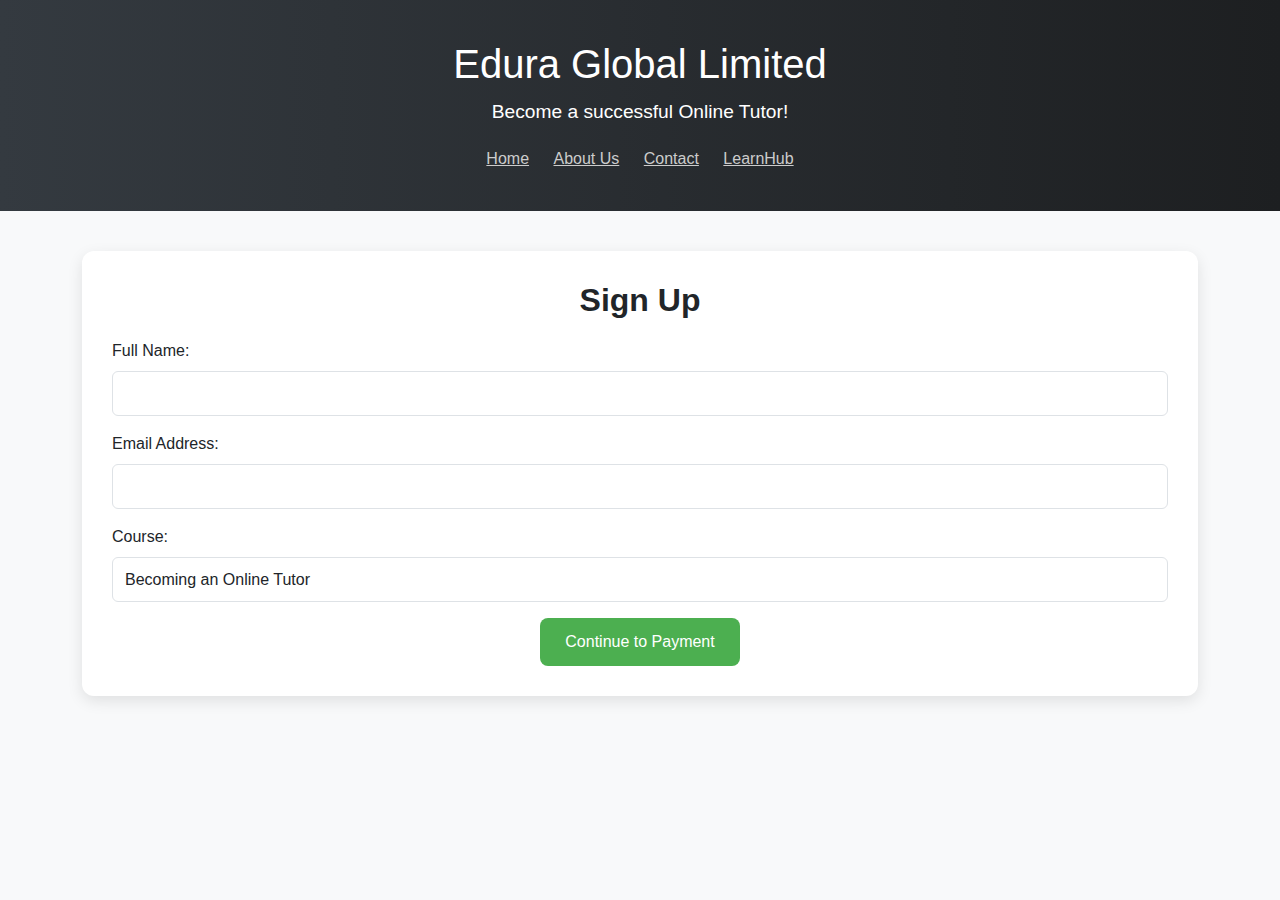
<file: index.html>
<!DOCTYPE html>
<html lang="en">
<head>
  <meta charset="UTF-8" />
  <meta http-equiv="X-UA-Compatible" content="IE=edge">
  <meta name="viewport" content="width=device-width, initial-scale=1.0"/>
  <title>Edura Global Limited | Become an Online Tutor</title>
  <meta name="description" content="Edura Global Limited is a premier provider of online tutor training, dedicated to equipping educators with the skills and tools necessary for effective virtual instruction. Our comprehensive programs cover curriculum design, student engagement strategies, and technology integration to empower tutors worldwide." />
  <meta name="keywords" content="Edura Global Limited, Online Tutor Training, Virtual Teaching Skills, Curriculum Design, Student Engagement, Technology Integration, Educator Development, Online Education" />
  <meta name="author" content="Edura Global Limited" />
<link href="https://cdn.jsdelivr.net/npm/bootstrap@5.3.3/dist/css/bootstrap.min.css" rel="stylesheet">
<script src="https://cdn.jsdelivr.net/npm/bootstrap@5.3.3/dist/js/bootstrap.bundle.min.js"></script>

  <style>
   /* Font and Base Styling */
body {
  font-family: 'Segoe UI', Tahoma, Geneva, Verdana, sans-serif;
  background-color: #f8f9fa;
  color: #212529;
}

header {
  background: linear-gradient(to right, #343a40, #1d1f21);
  color: white;
  padding: 40px 0;
  text-align: center;
  margin-bottom: 40px;
}

header h1 {
  font-size: 2.5rem;
  margin-bottom: 10px;
}

header p {
  font-size: 1.2rem;
}

header nav {
  margin-top: 20px;
}

header nav a {
  color: #ccc;
  margin: 0 10px;
  font-weight: 500;
  transition: color 0.3s;
}

header nav a:hover {
  color: #4CAF50;
  text-decoration: none;
}

/* Section Styling */
section {
  margin-bottom: 60px;
}

.card-style {
  background-color: white;
  border-radius: 12px;
  padding: 30px;
  box-shadow: 0 5px 15px rgba(0, 0, 0, 0.1);
}

.card-style h2 {
  text-align: center;
  font-weight: bold;
  margin-bottom: 20px;
}

form label {
  font-weight: 500;
}

form input {
  height: 45px;
  border-radius: 8px;
}

button, .btn {
  padding: 12px 25px;
  font-size: 1rem;
  border-radius: 8px;
  transition: all 0.3s ease-in-out;
}

.btn-success {
  background-color: #4CAF50;
  border: none;
}

.btn-success:hover {
  background-color: #3e8e41;
}

.btn-dark:hover {
  background-color: #222;
}

/* Confirmation Styling */
#confirmation a {
  display: inline-block;
  margin-top: 20px;
}

/* Receipt Watermark */
.watermark {
  position: fixed;
  top: 50%;
  left: 50%;
  transform: translate(-50%, -50%);
  opacity: 0.15;
  z-index: -1;
}

@media (max-width: 768px) {
  header h1 {
    font-size: 2rem;
  }

  .card-style {
    padding: 20px;
  }
}

</style>
<script>
  function disableRightClick(e)
  
  {
  
    var message = "Right click disabled";
  
    
  
    if(!document.rightClickDisabled) // initialize
  
    {
  
      if(document.layers) 
  
      {
  
        document.captureEvents(Event.MOUSEDOWN);
  
        document.onmousedown = disableRightClick;
  
      }
  
      else document.oncontextmenu = disableRightClick;
  
      return document.rightClickDisabled = true;
  
    }
  
    if(document.layers || (document.getElementById && !document.all))
  
    {
  
      if (e.which==2||e.which==3)
  
      {
  
        alert(message);
  
        return false;
  
      }
  
    }
  
    else
  
    {
  
      alert(message);
  
      return false;
  
    }
  
  }
  
  disableRightClick();
  </script>


<script>


  function blockKeys(e) {
  
    if (
      e.key === "F12" || 
      (e.ctrlKey && e.shiftKey && (e.key === "I" || e.key === "J" || e.key === "C" || e.key === "U")) ||
      (e.ctrlKey && e.key === "U")
    ) {
      alert("This keyboard shortcut is disabled.");
      e.preventDefault();
      e.stopPropagation();
      return false;
    }
  }

  document.addEventListener('keydown', blockKeys);
  document.addEventListener('keypress', blockKeys);
</script>

  
  <script src="https://sdk.monnify.com/plugin/monnify.js"></script> <!-- Monnify SDK -->
      <script src="https://js.paystack.co/v1/inline.js"></script> <!-- Paystack SDK -->
</head>
<body>

<header>
  <h1>Edura Global Limited</h1>
  <p>Become a successful Online Tutor!</p>
  <nav>
    <a href="index.html">Home</a>
    <a href="#">About Us</a>
    <a href="#">Contact</a>
    <a href="#">LearnHub</a>
  </nav>
</header>

<section id="signup">
    <div class="container">
      <div class="card-style">
        <h2>Sign Up</h2>
        <form id="signupForm" class="row g-3">
          <div class="col-md-12">
            <label for="name" class="form-label">Full Name:</label>
            <input type="text" id="name" name="name" required class="form-control" />
          </div>
          <div class="col-md-12">
            <label for="email" class="form-label">Email Address:</label>
            <input type="email" id="email" name="email" required class="form-control" />
          </div>
          <div class="col-md-12">
            <label for="course" class="form-label">Course:</label>
            <input type="text" id="course" name="course" readonly class="form-control" value="Becoming an Online Tutor"/>
          </div>
          <div class="col-12 text-center">
            <button type="submit" class="btn btn-success">Continue to Payment</button>
          </div>
        </form>
      </div>
    </div>
  </section>
  
  <section id="payment" style="display: none;">
    <div class="container">
      <div class="card-style text-center">
        <h2>Make Payment</h2>
        <p id="amountText" class="fs-5 fw-bold">Amount: ₦1,000</p>
        <p><em>Enable pop-up for this site to complete payment</em></p>
       
        <!--<button id="monnifyPaymentButton" class="btn btn-success">Pay with Monnify</button>-->
        <button id="paystackPaymentButton">Pay with Paystack</button>
        <!-- PayPal Payment Button -->
        <div id="paypal-button-container"></div>
  </div>
</div>
</section>


  
  
  <section id="confirmation" style="display: none;">
    <div class="container">
      <div class="card-style text-center">
        <h2>Thank You!</h2>
        <p>Your payment was successful. Click below to join the learning group:</p>
        <p>Make sure to download your receipt for confirmation</p>
        <div id="groupLinkContainer"></div>
        <br/><br/>
        <button onclick="printReceipt()" class="btn btn-dark">Print Receipt</button>
      </div>
    </div>
  </section>
  

<script>
  function getQueryParam(param) {
    const urlParams = new URLSearchParams(window.location.search);
    return urlParams.get(param);
  }

  let paymentAmount = 1000000; // Default

  document.addEventListener("DOMContentLoaded", function () {
    const courseName = getQueryParam("course") || "No course selected";
    const price = parseFloat(getQueryParam("price")) || 1000;

    paymentAmount = price;

    /*document.getElementById("course").value = courseName;*/
    document.getElementById("amountText").textContent = `Amount: ₦${price.toLocaleString()}`;
  });

  document.getElementById('signupForm').addEventListener('submit', function(event) {
    event.preventDefault();
    document.getElementById('signup').style.display = 'none';
    document.getElementById('payment').style.display = 'block';
  });

  /*document.getElementById('monnifyPaymentButton').addEventListener('click', function () {
    MonnifySDK.initialize({
      amount: paymentAmount,
      currency: "NGN",
      reference: "REF" + Math.floor(Math.random() * 1000000000),
      customerName: document.getElementById('name').value,
      customerEmail: document.getElementById('email').value,
      apiKey: "MK_TEST_H8TSJGZFDN",
      contractCode: "2100482480",   
      paymentDescription: "Course Payment",
      onComplete: function (response) {
        if (response.paymentReference) {
          alert('Payment successful! Reference: ' + response.paymentReference);
          document.getElementById('payment').style.display = 'none';
          document.getElementById('confirmation').style.display = 'block';
          document.getElementById('groupLinkContainer').innerHTML =
          '<a href="https://example.com/learning-group" target="_blank">Join Learning Group</a>';
        } else {
          alert('Payment not completed. Please try again.');
        }
      },
      onClose: function () {
        alert('Payment window closed.');
      }
    });
  });*/



  document.getElementById('paystackPaymentButton').addEventListener('click', function() {
            var handler = PaystackPop.setup({
                key: 'pk_live_a339eb8b780e913a09e637127e988ebc24d4a6e3',
                email: document.getElementById('email').value, 
                amount: 100000, // Amount in kobo (e.g., 100 NGN = 10000 kobo)
                currency: 'NGN',
                callback: function(response) {
                    alert('Payment successful! Transaction reference: ' + response.reference);
                    document.getElementById('payment').style.display = 'none';
                    document.getElementById('confirmation').style.display = 'block';
                    document.getElementById('groupLinkContainer').innerHTML =
  '<a href="https://bit.ly/4jOSpks" target="_blank">Join Learning Group</a>';

                },
                onClose: function() {
                    alert('Payment window closed. Payment not completed.');
                }
            });
            handler.openIframe();
        });

  function printReceipt() {
    const name = document.getElementById('name').value;
    const email = document.getElementById('email').value;
    const course = document.getElementById('course').value;
    const receiptContent = `
      <html>
      <head>
        <title>Payment Receipt</title>
        <style>
          body { text-align: center; font-family: Arial, sans-serif; }
          .watermark {
            position: fixed;
            top: 50%;
            left: 50%;
            transform: translate(-50%, -50%);
            opacity: 0.2;
            z-index: -1;
          }
        </style>
      </head>
      <body>
        <img src="logo.png" class="watermark" width="300" height="300" />
        <h2>Payment Receipt</h2>
        <p><strong>Name:</strong> ${name}</p>
        <p><strong>Email:</strong> ${email}</p>
        <p><strong>Course:</strong> ${course}</p>
        <p><strong>Amount Paid:</strong> ₦${paymentAmount.toLocaleString()}</p>
        <p>Thank you for your payment!</p>
      </body>
      </html>
    `;
    const receiptWindow = window.open('', '_blank');
    receiptWindow.document.write(receiptContent);
    receiptWindow.document.close();
    receiptWindow.print();
  }
</script>

</body>
</html>
</file>
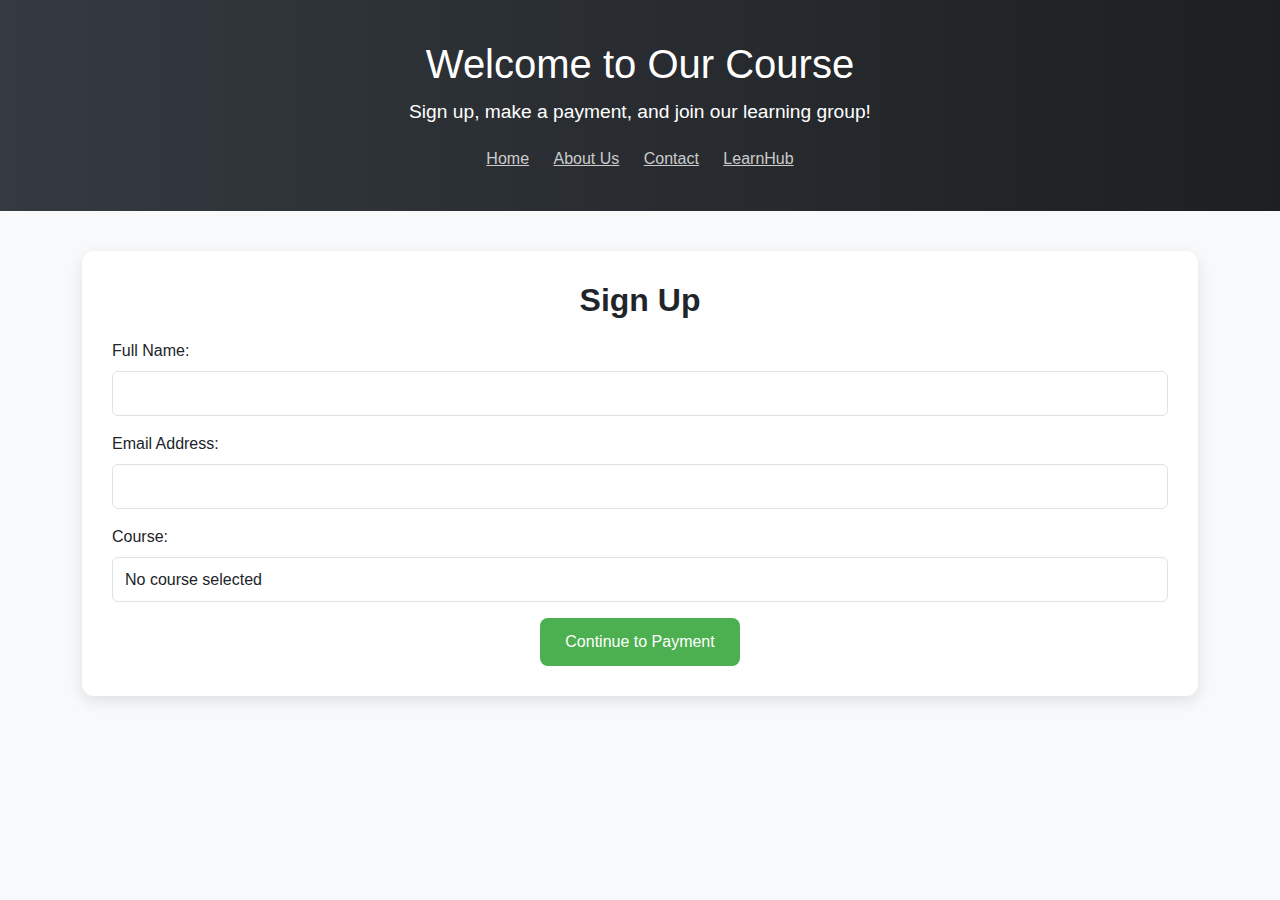
<file: payment.html>
<!DOCTYPE html>
<html lang="en">
<head>
  <meta charset="UTF-8" />
  <meta name="viewport" content="width=device-width, initial-scale=1.0"/>
  <title>Course Signup</title>
<link href="https://cdn.jsdelivr.net/npm/bootstrap@5.3.3/dist/css/bootstrap.min.css" rel="stylesheet">
<script src="https://cdn.jsdelivr.net/npm/bootstrap@5.3.3/dist/js/bootstrap.bundle.min.js"></script>

  <style>
   /* Font and Base Styling */
body {
  font-family: 'Segoe UI', Tahoma, Geneva, Verdana, sans-serif;
  background-color: #f8f9fa;
  color: #212529;
}

header {
  background: linear-gradient(to right, #343a40, #1d1f21);
  color: white;
  padding: 40px 0;
  text-align: center;
  margin-bottom: 40px;
}

header h1 {
  font-size: 2.5rem;
  margin-bottom: 10px;
}

header p {
  font-size: 1.2rem;
}

header nav {
  margin-top: 20px;
}

header nav a {
  color: #ccc;
  margin: 0 10px;
  font-weight: 500;
  transition: color 0.3s;
}

header nav a:hover {
  color: #4CAF50;
  text-decoration: none;
}

/* Section Styling */
section {
  margin-bottom: 60px;
}

.card-style {
  background-color: white;
  border-radius: 12px;
  padding: 30px;
  box-shadow: 0 5px 15px rgba(0, 0, 0, 0.1);
}

.card-style h2 {
  text-align: center;
  font-weight: bold;
  margin-bottom: 20px;
}

form label {
  font-weight: 500;
}

form input {
  height: 45px;
  border-radius: 8px;
}

button, .btn {
  padding: 12px 25px;
  font-size: 1rem;
  border-radius: 8px;
  transition: all 0.3s ease-in-out;
}

.btn-success {
  background-color: #4CAF50;
  border: none;
}

.btn-success:hover {
  background-color: #3e8e41;
}

.btn-dark:hover {
  background-color: #222;
}

/* Confirmation Styling */
#confirmation a {
  display: inline-block;
  margin-top: 20px;
}

/* Receipt Watermark */
.watermark {
  position: fixed;
  top: 50%;
  left: 50%;
  transform: translate(-50%, -50%);
  opacity: 0.15;
  z-index: -1;
}

@media (max-width: 768px) {
  header h1 {
    font-size: 2rem;
  }

  .card-style {
    padding: 20px;
  }
}

</style>
  <script src="https://sdk.monnify.com/plugin/monnify.js"></script> <!-- Monnify SDK -->
      <script src="https://js.paystack.co/v1/inline.js"></script> <!-- Paystack SDK -->
</head>
<body>

<header>
  <h1>Welcome to Our Course</h1>
  <p>Sign up, make a payment, and join our learning group!</p>
  <nav>
    <a href="index.html">Home</a>
    <a href="about.html">About Us</a>
    <a href="contact.html">Contact</a>
    <a href="https://aondonakato.github.io/LearnHub/courses.html">LearnHub</a>
  </nav>
</header>

<section id="signup">
    <div class="container">
      <div class="card-style">
        <h2>Sign Up</h2>
        <form id="signupForm" class="row g-3">
          <div class="col-md-12">
            <label for="name" class="form-label">Full Name:</label>
            <input type="text" id="name" name="name" required class="form-control" />
          </div>
          <div class="col-md-12">
            <label for="email" class="form-label">Email Address:</label>
            <input type="email" id="email" name="email" required class="form-control" />
          </div>
          <div class="col-md-12">
            <label for="course" class="form-label">Course:</label>
            <input type="text" id="course" name="course" readonly class="form-control" />
          </div>
          <div class="col-12 text-center">
            <button type="submit" class="btn btn-success">Continue to Payment</button>
          </div>
        </form>
      </div>
    </div>
  </section>
  
  <section id="payment" style="display: none;">
    <div class="container">
      <div class="card-style text-center">
        <h2>Make Payment</h2>
        <p id="amountText" class="fs-5 fw-bold">Amount: ₦100,000</p>
        <p><em>Enable pop-up for this site to complete payment</em></p>
        <button id="monnifyPaymentButton" class="btn btn-success">Pay with Monnify</button>
        <button id="paystackPaymentButton">Pay with Paystack</button>
        <!-- PayPal Payment Button -->
        <div id="paypal-button-container"></div>
  </div>
</div>
</section>


  
  
  <section id="confirmation" style="display: none;">
    <div class="container">
      <div class="card-style text-center">
        <h2>Thank You!</h2>
        <p>Your payment was successful. Click below to join the learning group:</p>
        <div id="groupLinkContainer"></div>
        <br/><br/>
        <button onclick="printReceipt()" class="btn btn-dark">Print Receipt</button>
      </div>
    </div>
  </section>
  

<script>
  function getQueryParam(param) {
    const urlParams = new URLSearchParams(window.location.search);
    return urlParams.get(param);
  }

  let paymentAmount = 100000; // Default

  document.addEventListener("DOMContentLoaded", function () {
    const courseName = getQueryParam("course") || "No course selected";
    const price = parseFloat(getQueryParam("price")) || 100000;

    paymentAmount = price;

    document.getElementById("course").value = courseName;
    document.getElementById("amountText").textContent = `Amount: ₦${price.toLocaleString()}`;
  });

  document.getElementById('signupForm').addEventListener('submit', function(event) {
    event.preventDefault();
    document.getElementById('signup').style.display = 'none';
    document.getElementById('payment').style.display = 'block';
  });

  document.getElementById('monnifyPaymentButton').addEventListener('click', function () {
    MonnifySDK.initialize({
      amount: paymentAmount,
      currency: "NGN",
      reference: "REF" + Math.floor(Math.random() * 1000000000),
      customerName: document.getElementById('name').value,
      customerEmail: document.getElementById('email').value,
      apiKey: "MK_TEST_H8TSJGZFDN",
      contractCode: "2100482480",   
      paymentDescription: "Course Payment",
      onComplete: function (response) {
        if (response.paymentReference) {
          alert('Payment successful! Reference: ' + response.paymentReference);
          document.getElementById('payment').style.display = 'none';
          document.getElementById('confirmation').style.display = 'block';
          document.getElementById('groupLinkContainer').innerHTML =
          '<a href="https://example.com/learning-group" target="_blank">Join Learning Group</a>';
        } else {
          alert('Payment not completed. Please try again.');
        }
      },
      onClose: function () {
        alert('Payment window closed.');
      }
    });
  });


  // Paystack Payment Integration
  document.getElementById('paystackPaymentButton').addEventListener('click', function() {
            var handler = PaystackPop.setup({
                key: 'pk_live_7f19625c635acb208369ad30633503152c8b4855', // Replace with your Paystack public key
                email: document.getElementById('email').value, // Customer's email
                amount: 10000000, // Amount in kobo (e.g., 100 NGN = 10000 kobo)
                currency: 'NGN',
                callback: function(response) {
                    alert('Payment successful! Transaction reference: ' + response.reference);
                    document.getElementById('payment').style.display = 'none';
                    document.getElementById('confirmation').style.display = 'block';
                    document.getElementById('groupLinkContainer').innerHTML =
  '<a href="https://example.com/learning-group" target="_blank">Join Learning Group</a>';

                },
                onClose: function() {
                    alert('Payment window closed. Payment not completed.');
                }
            });
            handler.openIframe();
        });

  function printReceipt() {
    const name = document.getElementById('name').value;
    const email = document.getElementById('email').value;
    const course = document.getElementById('course').value;
    const receiptContent = `
      <html>
      <head>
        <title>Payment Receipt</title>
        <style>
          body { text-align: center; font-family: Arial, sans-serif; }
          .watermark {
            position: fixed;
            top: 50%;
            left: 50%;
            transform: translate(-50%, -50%);
            opacity: 0.2;
            z-index: -1;
          }
        </style>
      </head>
      <body>
        <img src="assets/img/log.png" class="watermark" width="300" height="300" />
        <h2>Payment Receipt</h2>
        <p><strong>Name:</strong> ${name}</p>
        <p><strong>Email:</strong> ${email}</p>
        <p><strong>Course:</strong> ${course}</p>
        <p><strong>Amount Paid:</strong> ₦${paymentAmount.toLocaleString()}</p>
        <p>Thank you for your payment!</p>
      </body>
      </html>
    `;
    const receiptWindow = window.open('', '_blank');
    receiptWindow.document.write(receiptContent);
    receiptWindow.document.close();
    receiptWindow.print();
  }
</script>

</body>
</html>
</file>
